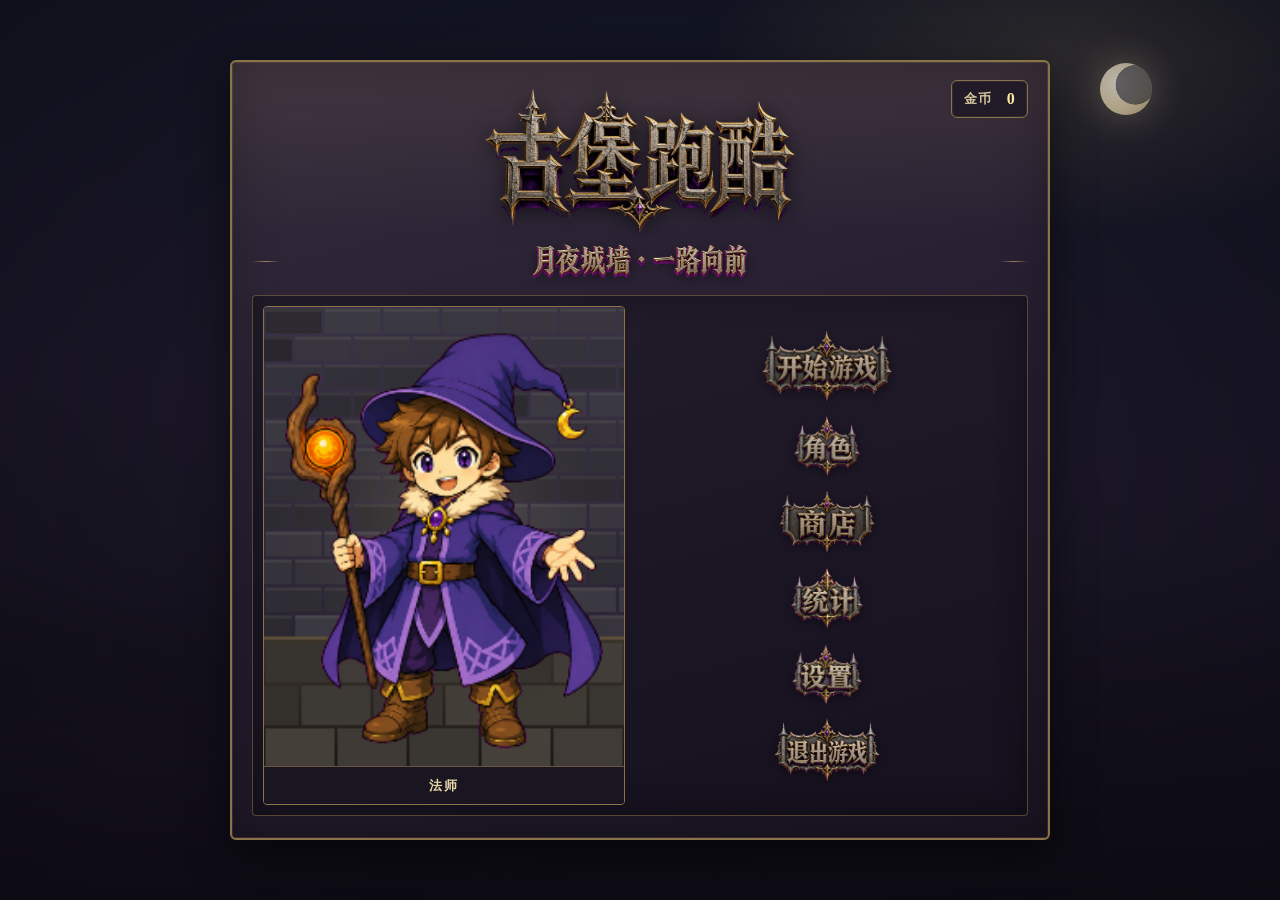
<file: www/castle-parkour/index.html>
<!DOCTYPE html>
<html lang="zh-CN">
<head>
  <meta charset="UTF-8" />
  <meta name="viewport" content="width=device-width, initial-scale=1.0, viewport-fit=cover" />
  <meta name="color-scheme" content="dark" />
  <title>古堡跑酷</title>
  <script src="js/boot-mobile.js?v=20260821mv"></script>
  <link rel="stylesheet" href="css/app.css?v=20260821mv" />
</head>
<body>
  <div id="boot-loading" class="boot-loading" aria-live="polite" aria-busy="true" role="progressbar" aria-valuemin="0" aria-valuemax="100" aria-valuenow="0">
    <div class="boot-spinner" aria-hidden="true"></div>
    <p class="boot-loading-pct" id="boot-pct">0%</p>
    <div class="boot-bar" aria-hidden="true"><i id="boot-bar-fill"></i></div>
    <p class="boot-loading-text">加载中… 0%</p>
  </div>

  <div class="deco d-moon" aria-hidden="true"></div>
  <div class="deco d-vignette" aria-hidden="true"></div>

  <div class="wrap">

    <div id="screen-menu" class="screen active">
      <div class="menu-top">
        <div class="menu-gold-bar"><span>金币</span><b id="menu-gold">0</b></div>
        <div class="title-wrap">
          <h1 class="title title-wordmark">
            <img src="assets/fonts/castle-display-wordmark.png?v=20260821mv" width="800" height="384" alt="" decoding="async" />
            <span class="sr-only">古堡跑酷</span>
          </h1>
        </div>
        <p class="subtitle subtitle-wordmark">
          <img src="assets/ui/castle-ui-subtitle.png?v=20260821mv" width="640" height="116" alt="" decoding="async" />
          <span class="sr-only">月夜城墙 · 一路向前</span>
        </p>
      </div>
      <div class="menu-hub">
        <div class="menu-portrait-panel">
          <div class="menu-portrait-frame">
            <canvas id="menu-portrait" width="220" height="280"></canvas>
            <div class="menu-char-name" id="menu-char-name">法师</div>
          </div>
        </div>
        <div class="menu-actions menu-actions-col">
          <button class="primary btn-wordmark" id="menu-start" type="button" aria-label="开始游戏">
            <img src="assets/ui/castle-ui-start.png?v=20260821mv" width="560" height="305" alt="" decoding="async" />
          </button>
          <button class="attr btn-wordmark" id="menu-char" type="button" aria-label="角色">
            <img src="assets/ui/castle-ui-char.png?v=20260821mv" width="304" height="276" alt="" decoding="async" />
          </button>
          <button class="stats btn-wordmark" id="menu-shop" type="button" aria-label="道具商店">
            <img src="assets/ui/castle-ui-shop.png?v=20260821mv" width="450" height="228" alt="" decoding="async" />
          </button>
          <button class="stats btn-wordmark" id="menu-stats" type="button" aria-label="统计">
            <img src="assets/ui/castle-ui-stats.png?v=20260821mv" width="328" height="274" alt="" decoding="async" />
          </button>
          <button class="stats btn-wordmark" id="menu-settings" type="button" aria-label="设置">
            <img src="assets/ui/castle-ui-settings.png?v=20260821mv" width="314" height="275" alt="" decoding="async" />
          </button>
          <button class="danger btn-wordmark" id="menu-exit" type="button" aria-label="退出游戏">
            <img src="assets/ui/castle-ui-exit.png?v=20260821mv" width="560" height="338" alt="" decoding="async" />
          </button>
          <button class="ghost menu-landscape-link" id="menu-landscape" type="button">全屏横屏</button>
        </div>
      </div>
    </div>

    <div id="screen-game" class="screen">
      <div class="frame-outer">
        <canvas id="game" width="800" height="500"></canvas>
      </div>
      <div class="orientation-tip">手机竖屏可玩，横屏体验更好</div>
      <div class="hud">
        <div class="chip score">距离<b id="score">0</b><small>m</small></div>
        <div class="chip gold">金币<b id="hud-gold">0</b></div>
        <div class="chip score-val">分数<b id="hud-score">0</b></div>
        <div class="chip best">最远<b id="best">0</b><small>m</small></div>
      </div>
      <div class="tips">
        <kbd>W</kbd>/<kbd>↑</kbd>/<kbd>空格</kbd> 跳跃（空中可二段跳）
        &nbsp;<kbd>S</kbd>/<kbd>↓</kbd> 翻滚
        &nbsp;<kbd>J</kbd>/鼠标左键 攻击（法师普攻耗能量；满攻无怪时耗尽能量召唤环绕火球）
        &nbsp;<kbd>1-4</kbd> 道具
        &nbsp;<kbd>空格</kbd>/回车/按键 开始·重开
        &nbsp;<kbd>F</kbd> 全屏
        &nbsp;<kbd>M</kbd> 静音
        &nbsp;<kbd>P</kbd> 性能监控
        &nbsp;<kbd>Esc</kbd> 暂停 / 继续
      </div>
      <div class="item-equip" id="item-equip"></div>
      <div class="btn-row">
        <button id="start">开始游戏</button>
        <button id="btn-pause" type="button" style="display:none">暂停</button>
        <button id="home" style="display:none">回到主页</button>
        <button id="btn-landscape">横屏模式</button>
      </div>
      <div class="controls">
        <div class="ctrl-group">
          <button class="ctrl-btn ctrl-duck" id="btn-duck"><span class="icon">↓</span><small>翻滚</small></button>
        </div>
        <div class="ctrl-group">
          <button class="ctrl-btn ctrl-atk" id="btn-atk"><span class="icon">🔥</span><small>攻击</small></button>
          <button class="ctrl-btn ctrl-jump" id="btn-jump"><span class="icon">↑</span><small>跳跃</small></button>
        </div>
      </div>
    </div>

    <div id="screen-stats" class="screen">
      <div class="panel">
        <h2 class="panel-title-wordmark">
          <img src="assets/ui/castle-ui-stats.png?v=20260821mv" width="328" height="274" alt="" decoding="async" />
          <span class="sr-only">统计</span>
        </h2>
        <div class="stat-row"><span>最远距离</span><b id="st-best">0</b><small>m</small></div>
        <div class="stat-row"><span>游戏次数</span><b id="st-plays">0</b></div>
        <div class="stat-row"><span>累计时长</span><b id="st-time">0 秒</b></div>
      </div>
      <div class="dots-row"><i class="d1"></i><i class="d2"></i><i class="d3"></i><i class="d4"></i><i class="d5"></i></div>
      <button class="back" id="stats-back">返回</button>
    </div>

    <div id="screen-char" class="screen">
      <div class="char-layout">
        <div class="char-portrait-wrap">
          <canvas id="char-portrait" width="180" height="260"></canvas>
        </div>
        <div class="panel char-panel">
          <h2 class="panel-title-wordmark">
            <img src="assets/ui/castle-ui-char.png?v=20260821mv" width="304" height="276" alt="" decoding="async" />
            <span class="sr-only">角色</span>
          </h2>
          <div class="gold-bar">金币 <b id="char-gold">0</b></div>
          <div class="char-tabs">
            <button type="button" class="char-tab active" id="tab-mage">法师</button>
            <button type="button" class="char-tab" id="tab-warrior">战士</button>
          </div>
          <div id="char-buy-warrior" class="char-buy-banner" hidden>
            <div>战士尚未解锁</div>
            <button type="button" id="buy-warrior-char">购买战士 · 800 金</button>
          </div>
          <div class="char-select-row">
            <button type="button" id="char-equip-btn">选为出战角色</button>
          </div>
          <div id="char-upgrades"></div>
        </div>
      </div>
      <button class="back" id="char-back">返回</button>
    </div>

    <div id="screen-shop" class="screen">
      <div class="panel">
        <h2 class="panel-title-wordmark panel-title-wide">
          <img src="assets/ui/castle-ui-shop.png?v=20260821mv" width="450" height="228" alt="" decoding="async" />
          <span class="sr-only">道具商店</span>
        </h2>
        <div class="gold-bar">金币 <b id="shop-gold">0</b></div>
        <div class="shop-card" id="shop-card-magnet">
          <div class="icon-big">🧲</div>
          <div class="meta">
            <div class="name">磁铁</div>
            <div class="desc">10秒内吸引附近金币</div>
            <div class="owned">拥有 <span id="shop-owned-magnet">0</span></div>
          </div>
          <button id="buy-magnet">购买 100 金</button>
        </div>
        <div class="shop-card" id="shop-card-shield">
          <div class="icon-big">🛡</div>
          <div class="meta">
            <div class="name">护盾</div>
            <div class="desc">获得1层充能，受致命伤或掉坑时触发起飞</div>
            <div class="owned">拥有 <span id="shop-owned-shield">0</span></div>
          </div>
          <button id="buy-shield">购买 150 金</button>
        </div>
        <div class="shop-card" id="shop-card-double">
          <div class="icon-big">💰</div>
          <div class="meta">
            <div class="name">双倍金币</div>
            <div class="desc">本局金币拾取翻倍</div>
            <div class="owned">拥有 <span id="shop-owned-double">0</span></div>
          </div>
          <button id="buy-double">购买 250 金</button>
        </div>
        <div class="shop-card" id="shop-card-revive">
          <div class="icon-big">❤️</div>
          <div class="meta">
            <div class="name">复活币</div>
            <div class="desc">死亡后原地复活，恢复满血</div>
            <div class="owned">拥有 <span id="shop-owned-revive">0</span></div>
          </div>
          <button id="buy-revive">购买 400 金</button>
        </div>
      </div>
      <div class="dots-row"><i class="d1"></i><i class="d2"></i><i class="d3"></i><i class="d4"></i><i class="d5"></i></div>
      <button class="back" id="shop-back">返回</button>
    </div>

    <div id="screen-exit" class="screen">
      <div class="exit-box">
        <div class="big">🌙</div>
        <div class="title-wrap">
          <div class="title title-wordmark title-wordmark-sm">
            <img src="assets/ui/castle-ui-thanks.png?v=20260821mv" width="456" height="247" alt="" decoding="async" />
            <span class="sr-only">感谢游玩</span>
          </div>
        </div>
        <p>已退出古堡跑酷，欢迎再来</p>
        <button class="back" id="exit-back">返回主界面</button>
      </div>
    </div>

    <div id="screen-settings" class="screen">
      <div class="panel">
        <h2 class="panel-title-wordmark">
          <img src="assets/ui/castle-ui-settings.png?v=20260821mv" width="314" height="275" alt="" decoding="async" />
          <span class="sr-only">设置</span>
        </h2>
        <div class="stat-row" style="flex-direction:column;align-items:stretch;gap:8px">
          <div style="display:flex;justify-content:space-between;align-items:center">
            <span>背景音乐</span>
            <b id="vol-bgm-val">80</b>
          </div>
          <input type="range" id="vol-bgm" min="0" max="100" value="80" style="width:100%;accent-color:#ff6b35">
        </div>
        <div class="stat-row" style="flex-direction:column;align-items:stretch;gap:8px">
          <div style="display:flex;justify-content:space-between;align-items:center">
            <span>音效</span>
            <b id="vol-sfx-val">90</b>
          </div>
          <input type="range" id="vol-sfx" min="0" max="100" value="90" style="width:100%;accent-color:#00c9a7">
        </div>
        <div class="stat-row"><span>静音快捷键</span><b>M</b></div>
      </div>
      <div class="dots-row"><i class="d1"></i><i class="d2"></i><i class="d3"></i><i class="d4"></i><i class="d5"></i></div>
      <button class="back" id="settings-back">返回</button>
    </div>

  </div>
  <script type="module" src="js/main.js?v=20260821mv"></script>
</body>
</html>
</file>
<file: www/castle-parkour/css/app.css>
/* 系统字体栈：首启不挡 Google Fonts（手机/弱网） */
/* ========== boot loading ========== */
.boot-loading {
  position: fixed;
  inset: 0;
  z-index: 9999;
  display: grid;
  place-content: center;
  gap: 16px;
  background: #12101a;
  color: var(--moon, #faf6ec);
  transition: opacity 0.28s ease, visibility 0.28s ease;
}
.boot-loading[hidden] {
  display: none;
}
.boot-loading.is-done {
  opacity: 0;
  visibility: hidden;
  pointer-events: none;
}
.boot-spinner {
  width: 44px;
  height: 44px;
  margin: 0 auto;
  border-radius: 50%;
  border: 3px solid rgba(250, 246, 236, 0.18);
  border-top-color: #f0d080;
  animation: boot-spin 0.75s linear infinite;
}
.boot-loading-text {
  margin: 0;
  text-align: center;
  font: 700 15px/1.4 var(--cp-font-ui);
  letter-spacing: var(--cp-track-ui);
  color: rgba(250, 246, 236, 0.72);
}
.boot-loading-pct {
  margin: 0;
  text-align: center;
  font: 800 42px/1 var(--cp-font-hud);
  letter-spacing: var(--cp-track-hud);
  color: #f0d080;
  font-variant-numeric: tabular-nums;
}
.boot-bar {
  width: min(220px, 56vw);
  height: 6px;
  margin: 0 auto;
  border-radius: 99px;
  background: rgba(250, 246, 236, 0.12);
  overflow: hidden;
}
.boot-bar > i {
  display: block;
  height: 100%;
  width: 0%;
  border-radius: inherit;
  background: linear-gradient(90deg, #c4a468, #f0d080);
  transition: width 0.18s ease-out;
}
@keyframes boot-spin {
  to { transform: rotate(360deg); }
}
html.assets-pending .deco { display: none !important; }
html.assets-pending .wrap { visibility: hidden; }

/* ========== UI ========== */
:root {
  color-scheme: dark;
  --ink: #1a1520;
  --cream: #2a2435;
  --card: #3a3344;
  --pink: #e07080;
  --teal: #7ab896;
  --yellow: #f0d080;
  --coral: #e08850;
  --purple: #8a7ab0;
  --blue: #6a8ab8;
  --stone: #3a3344;
  --moon: #faf6ec;
  --muted: #e2d8c4;
  --torch: #ffc060;
  --text-on-accent: #1a1520;
  /* Castle Type · 专属字阶（非全量 TTF） */
  --cp-font-display: "Noto Serif SC", "Source Han Serif SC", "Songti SC", "STSong", "SimSun", serif;
  --cp-font-ui: "Noto Serif SC", "Source Han Serif SC", "Songti SC", "STSong", "SimSun", "PingFang SC", serif;
  --cp-font-hud: "Segoe UI", "DIN Alternate", "Helvetica Neue", "PingFang SC", "Microsoft YaHei", sans-serif;
  --cp-track-ui: 0.16em;
  --cp-track-hud: 0.04em;
}
* { box-sizing: border-box; }
button, input {
  color-scheme: dark;
}
html {
  min-height: 100%;
  -webkit-text-size-adjust: 100%;
  background: #12101a;
  color: var(--moon);
  color-scheme: dark;
}
body {
  margin: 0;
  min-height: 100vh;
  min-height: 100dvh;
  padding:
    max(12px, env(safe-area-inset-top))
    max(12px, env(safe-area-inset-right))
    max(12px, env(safe-area-inset-bottom))
    max(12px, env(safe-area-inset-left));
  display: grid;
  place-items: center;
  background:
    radial-gradient(ellipse 50% 34% at 84% 6%, rgba(255,220,140,0.14), transparent 58%),
    radial-gradient(ellipse 42% 30% at 10% 90%, rgba(90,60,140,0.1), transparent 55%),
    linear-gradient(185deg, #121624 0%, #1a1626 48%, #121018 100%);
  color: var(--moon);
  font: 500 15px/1.65 var(--cp-font-ui);
  letter-spacing: 0.02em;
  -webkit-font-smoothing: antialiased;
  text-rendering: optimizeLegibility;
  overflow-x: hidden;
  overscroll-behavior: none;
  color-scheme: dark;
}

/* ========== 页面装饰（只留月光 + 底部暗角，避免散件抢戏） ========== */
.deco { position: fixed; z-index: 0; pointer-events: none; }
.d-moon {
  right: 10%;
  top: 7%;
  width: 52px;
  height: 52px;
  border-radius: 50%;
  background:
    radial-gradient(circle at 35% 35%, #fff8e8, #e8d8b0 55%, #c4b080 100%);
  box-shadow: 0 0 36px rgba(255,230,170,0.35), 0 0 80px rgba(180,160,255,0.12);
  opacity: 0.9;
}
.d-moon::after {
  content: '';
  position: absolute;
  inset: 0;
  border-radius: 50%;
  background: radial-gradient(circle at 68% 42%, #14182c 0 42%, transparent 43%);
  opacity: 0.55;
}
.d-vignette {
  inset: 0;
  width: 100%;
  height: 100%;
  background:
    linear-gradient(180deg, transparent 62%, rgba(12,10,18,0.72) 100%),
    radial-gradient(ellipse at center, transparent 48%, rgba(8,6,14,0.35) 100%);
}
@keyframes float-a { 0%,100% { transform: translateY(0); } 50% { transform: translateY(-8px); } }
@keyframes float-b { 0%,100% { opacity: 0.55; } 50% { opacity: 0.85; } }
@keyframes torch-flicker { 0%,100% { box-shadow: 0 0 14px rgba(255,150,60,0.28); } 50% { box-shadow: 0 0 28px rgba(255,180,80,0.5); } }

/* ========== Main Container ========== */
.wrap {
  position: relative; z-index: 1;
  width: min(820px, calc(100dvw - 36px));
  background:
    linear-gradient(180deg, rgba(255,200,120,0.07), transparent 22%),
    linear-gradient(165deg, #342c3c 0%, #241c2e 55%, #1a1422 100%);
  border: 2px solid #8a7348;
  border-radius: 6px;
  box-shadow:
    0 14px 40px rgba(0,0,0,0.5),
    inset 0 0 0 1px rgba(255,220,160,0.1),
    inset 0 0 48px rgba(0,0,0,0.28);
  padding: 18px 20px 22px;
  color: var(--moon);
}

.screen { display: none; }
.screen.active { display: block; }

/* ========== Castle Type · Display / UI 标题 ========== */
.sr-only {
  position: absolute; width: 1px; height: 1px; padding: 0; margin: -1px;
  overflow: hidden; clip: rect(0, 0, 0, 0); white-space: nowrap; border: 0;
}
.title-wrap {
  position: relative;
  margin: 2px auto 4px;
  text-align: center;
  max-width: min(520px, 100%);
}
.title-wrap::before {
  content: none;
}
/* Display：主菜单金石字标 */
.title.title-wordmark {
  position: relative;
  z-index: 1;
  margin: 0 auto;
  line-height: 0;
  font-size: 0;
  color: transparent;
  text-shadow: none;
}
.title-wordmark img {
  display: block;
  width: min(440px, 94vw);
  height: auto;
  margin: 0 auto;
  filter: drop-shadow(0 3px 10px rgba(0, 0, 0, 0.55));
  image-rendering: auto;
  user-select: none;
  -webkit-user-drag: none;
}
/* UI：次级标题（感谢游玩等） */
.title:not(.title-wordmark) {
  position: relative;
  z-index: 1;
  margin: 0;
  font-family: var(--cp-font-display);
  font-size: clamp(28px, 7vw, 40px);
  font-weight: 900;
  letter-spacing: 0.28em;
  text-indent: 0.28em;
  line-height: 1.2;
  color: #f0d080;
  text-shadow:
    0 0 1px #ffe9b0,
    0 1px 0 #5a4020,
    0 2px 0 #3a2810,
    0 3px 0 #1a1208,
    0 0 18px rgba(255,180,90,0.32);
}
.subtitle {
  text-align: center;
  font-family: var(--cp-font-ui);
  font-size: 12px;
  font-weight: 700;
  letter-spacing: 0.22em;
  margin: 6px 0 12px;
  display: flex;
  justify-content: center;
  align-items: center;
  gap: 12px;
  color: rgba(216, 200, 160, 0.82);
  text-shadow: 0 1px 2px rgba(0,0,0,0.5);
}
.subtitle.subtitle-wordmark {
  letter-spacing: 0;
  gap: 0;
  color: transparent;
  text-shadow: none;
  margin: 2px 0 10px;
}
.subtitle-wordmark::before,
.subtitle-wordmark::after {
  display: none;
}
.subtitle-wordmark img {
  display: block;
  width: min(340px, 78vw);
  height: auto;
  margin: 0 auto;
  filter: drop-shadow(0 2px 6px rgba(0, 0, 0, 0.45));
  user-select: none;
  -webkit-user-drag: none;
}
.panel-title-wordmark {
  margin: 0 auto 12px;
  text-align: center;
  line-height: 0;
  font-size: 0;
  color: transparent;
  text-shadow: none;
  letter-spacing: 0;
}
.panel-title-wordmark img {
  display: block;
  width: min(160px, 42vw);
  height: auto;
  margin: 0 auto;
  filter: drop-shadow(0 2px 8px rgba(0, 0, 0, 0.45));
  user-select: none;
  -webkit-user-drag: none;
}
.panel-title-wordmark.panel-title-wide img {
  width: min(240px, 62vw);
}
.title-wordmark-sm img {
  width: min(280px, 72vw);
}
.subtitle::before, .subtitle::after {
  content: '';
  display: inline-block;
  width: 28px;
  height: 1px;
  background: linear-gradient(90deg, transparent, rgba(196,164,104,0.75), transparent);
  opacity: 1;
}

/* ========== 主界面 ========== */
#screen-menu.active {
  display: flex;
  flex-direction: column;
  min-height: 480px;
}
.menu-top {
  position: relative;
  text-align: center;
  padding: 4px 0 2px;
}
.menu-gold-bar {
  position: absolute;
  right: 0;
  top: 0;
  display: flex;
  align-items: center;
  gap: 8px;
  padding: 5px 12px;
  border: 1px solid #8a7348;
  border-radius: 6px;
  background: rgba(32, 26, 38, 0.92);
  box-shadow: inset 0 0 0 1px rgba(255,220,160,0.08);
  font-weight: 800;
  font-size: 13px;
  color: #d8c8a0;
}
.menu-gold-bar b { font-size: 16px; min-width: 2ch; text-align: right; color: #ffe8a0; }
.menu-hub {
  flex: 1;
  display: grid;
  grid-template-columns: minmax(0, 1fr) minmax(0, 1.05fr);
  gap: 14px;
  margin-top: 6px;
  min-height: 300px;
  border: 1px solid rgba(138, 115, 72, 0.75);
  border-radius: 4px;
  background: rgba(18, 14, 24, 0.35);
  box-shadow: inset 0 0 32px rgba(0,0,0,0.28);
  padding: 12px;
  position: relative;
}
.menu-hub::before {
  display: none;
}
.menu-portrait-panel {
  display: flex;
  flex-direction: column;
  min-height: 0;
}
.menu-portrait-frame {
  flex: 1;
  border: 1px solid #8a7348;
  border-radius: 4px;
  background: rgba(14, 12, 20, 0.55);
  box-shadow: inset 0 0 24px rgba(0,0,0,0.4);
  display: flex;
  flex-direction: column;
  overflow: hidden;
  min-height: 260px;
}
#menu-portrait { width: 100%; flex: 1; display: block; min-height: 200px; }
.menu-char-name {
  font-weight: 800;
  font-size: 13px;
  letter-spacing: 0.12em;
  padding: 8px;
  text-align: center;
  background: rgba(26, 22, 34, 0.95);
  border-top: 1px solid rgba(138, 115, 72, 0.7);
  color: #e8d8a8;
}
.menu-actions {
  display: flex;
  flex-direction: column;
  gap: 8px;
  justify-content: center;
}
.menu-actions > button {
  position: relative;
  padding: 10px 14px;
  min-height: 42px;
  border: 1px solid #8a7348;
  border-radius: 6px;
  background: rgba(42, 36, 52, 0.92);
  color: #f0e8d8;
  font: inherit;
  font-size: 14px;
  font-weight: 700;
  letter-spacing: 0.06em;
  cursor: pointer;
  transition: transform .08s, box-shadow .08s, filter .08s, background .08s;
  box-shadow: 0 2px 0 rgba(12, 10, 16, 0.9);
}
.menu-actions > button:hover {
  transform: translateY(-1px);
  filter: brightness(1.06);
  background: rgba(54, 46, 66, 0.96);
  box-shadow: 0 3px 0 rgba(12, 10, 16, 0.9);
}
.menu-actions > button:active { transform: translateY(1px); box-shadow: 0 1px 0 rgba(12, 10, 16, 0.9); }
.menu-actions > button.primary {
  background: linear-gradient(180deg, #e8c878, #b88838);
  color: #1a1208;
  border-color: #e8d090;
  font-size: 15px;
  font-weight: 800;
  min-height: 48px;
  box-shadow: 0 3px 0 #1a1208, 0 0 16px rgba(255,190,90,0.18);
}
.menu-actions > button.danger {
  background: rgba(72, 32, 40, 0.9);
  color: #f0c8d0;
  border-color: #8a5060;
}
.menu-actions > button.attr {
  background: rgba(36, 52, 44, 0.92);
}
.menu-actions > button.stats {
  background: rgba(36, 42, 58, 0.92);
  color: #d8e0f0;
}
@media (max-width: 560px) {
  .menu-hub { grid-template-columns: 1fr; min-height: auto; }
  .menu-gold-bar { position: static; margin: 0 auto 10px; }
  .menu-portrait-frame { min-height: 200px; }
}

/* ========== Menu Buttons ========== */
.menu { display: flex; flex-direction: column; gap: 14px; padding: 0 44px; max-width: 440px; margin: 0 auto; }
.menu button, .back {
  position: relative; padding: 13px 16px;
  border: 2px solid #c4a468; border-radius: 8px;
  background: linear-gradient(180deg, #4a4354, #342c3c); color: var(--moon);
  font: inherit; font-size: 16px; font-weight: 800;
  cursor: pointer; transition: transform .08s, box-shadow .08s, filter .08s;
  box-shadow: 0 4px 0 #1a1520;
}
.menu button:hover, .back:hover { transform: translateY(-1px); filter: brightness(1.08); box-shadow: 0 5px 0 #1a1520; }
.menu button:active, .back:active { transform: translateY(2px); box-shadow: 0 1px 0 #1a1520; }
.menu button.primary { background: linear-gradient(180deg, #e8c878, #c49a40); color: #1a1520; border-color: #ffe8a0; }
.menu button.primary::before { content: '▶'; position: absolute; left: 18px; top: 50%; transform: translateY(-50%); color: #8a4050; font-size: 14px; }
.menu button.danger { background: linear-gradient(180deg, #8a4050, #5a2830); color: #ffd0d8; }
.menu button.attr { background: linear-gradient(180deg, #4a6a58, #2a4034); }
.menu button.stats { background: linear-gradient(180deg, #3a4a68, #283040); color: #d8e4ff; }

/* ========== Canvas Frame ========== */
.frame-outer {
  border: 2px solid #8a7348;
  border-radius: 4px;
  box-shadow: inset 0 0 0 1px rgba(0,0,0,0.35), 0 8px 24px rgba(0,0,0,0.35);
  position: relative;
  background: #16121c;
  overflow: hidden;
}
.frame-outer::before { display: none; }
canvas { display: block; width: 100%; height: auto; touch-action: none; }
.orientation-tip {
  display: none;
  margin-top: 10px;
  padding: 8px 10px;
  border: 1px solid #8a7348;
  border-radius: 6px;
  background: rgba(32, 26, 38, 0.92);
  font-size: 12px;
  font-weight: 700;
  text-align: center;
  color: #d8c8a0;
}

/* ========== HUD ========== */
.hud { display: flex; gap: 10px; margin-top: 14px; }
.hud .chip {
  flex: 1; border: 2px solid #c4a468; border-radius: 10px;
  padding: 7px 10px; text-align: center; font-size: 12px;
  font-weight: 800; box-shadow: 0 3px 0 #1a1520; white-space: nowrap;
  color: var(--text-on-accent);
  background: linear-gradient(180deg, #e8c878, #c49a40);
}
.hud .chip b { display: block; font-size: 17px; line-height: 1.15; color: #1a1520; }
.chip.score { background: linear-gradient(180deg, #f0d080, #d4a848); }
.chip.gold { background: linear-gradient(180deg, #8ec9a8, #5a9878); color: #102018; }
.chip.gold b { color: #102018; }
.chip.best { background: linear-gradient(180deg, #7a9ac8, #4a6a98); color: #fff; }
.chip.best b { color: #fff; }
.chip.score-val { background: linear-gradient(180deg, #9a8ab8, #6a5a88); color: #fff; }
.chip.score-val b { color: #fff; }
.tips {
  margin-top: 12px; font-size: 13px; font-weight: 700; text-align: center;
  user-select: none; color: var(--muted); line-height: 1.7;
  text-shadow: 0 1px 2px rgba(0,0,0,0.5);
}
.tips kbd {
  display: inline-block; background: #3a3344;
  border: 1.5px solid #c4a468; border-radius: 6px;
  padding: 1px 7px; font: inherit; color: #ffe8a0;
  box-shadow: 0 2px 0 #1a1520;
}
.btn-row { display: flex; justify-content: center; gap: 12px; margin-top: 12px; }
#start, #home, #btn-landscape {
  padding: 10px 26px; border: 2px solid #c4a468; border-radius: 8px;
  color: var(--moon); font: inherit; font-weight: 800; cursor: pointer;
  box-shadow: 0 4px 0 #1a1520; transition: transform .08s, box-shadow .08s, filter .08s;
  background: linear-gradient(180deg, #4a4354, #342c3c);
}
#start { background: linear-gradient(180deg, #e8c878, #c49a40); color: #1a1520; border-color: #ffe8a0; }
#start:hover:not(:disabled) { transform: translateY(-1px); filter: brightness(1.06); }
#home { background: linear-gradient(180deg, #6a8ab8, #3a5a88); color: #fff; }
#home:hover { transform: translateY(-1px); filter: brightness(1.06); }
#btn-landscape { color: #d8e4ff; }
#start:disabled { opacity: .45; cursor: default; box-shadow: none; }

/* ========== Stats Screen ========== */
.panel { padding: 0 12px; max-width: 480px; margin: 0 auto; }
.panel h2, .menu-char-name, .char-tab {
  font-family: var(--cp-font-ui);
  letter-spacing: var(--cp-track-ui);
}
.chip, button {
  font-family: var(--cp-font-ui);
  letter-spacing: 0.06em;
}
.panel h2 { text-align: center; font-size: 18px; font-weight: 900; margin: 6px 0 16px; letter-spacing: var(--cp-track-ui); color: var(--yellow); text-shadow: 0 1px 2px rgba(0,0,0,0.55); }
.stat-row {
  display: flex; justify-content: space-between; align-items: center;
  padding: 11px 6px; border-bottom: 2px dashed #5a4f42; font-weight: 700;
  color: var(--moon);
  text-shadow: 0 1px 1px rgba(0,0,0,0.35);
}
.stat-row::before { content: '●'; color: var(--torch); margin-right: 8px; font-size: 11px; }
.stat-row b { font-size: 16px; color: #ffe8a0; }
.stat-row small { font-size: 12px; color: var(--muted); }

/* ========== Upgrade Screen ========== */
.gold-bar { display: flex; justify-content: center; align-items: center; gap: 10px; margin-bottom: 18px; font-weight: 800; color: var(--yellow); }
.gold-bar b {
  background: linear-gradient(180deg, #e8c878, #c49a40); border: 2px solid #ffe8a0; border-radius: 50%;
  min-width: 52px; height: 52px; display: grid; place-items: center;
  font-size: 20px; box-shadow: 0 4px 0 #1a1520; color: #1a1520;
}
.upgrade {
  display: grid;
  grid-template-columns: minmax(0, 1fr) 88px 118px;
  align-items: center;
  gap: 12px;
  padding: 13px 10px; border: 2px solid #5a4f42; border-radius: 10px;
  margin-bottom: 14px; background: #2a2435; box-shadow: inset 0 0 20px rgba(0,0,0,0.25);
  color: var(--moon);
  min-height: 64px;
}
.upgrade .meta { min-width: 0; }
.upgrade .name { font-size: 15px; font-weight: 900; color: var(--yellow); white-space: nowrap; overflow: hidden; text-overflow: ellipsis; }
.upgrade .desc { font-size: 12px; font-weight: 600; color: var(--muted); opacity: 1; line-height: 1.35; min-height: 2.6em; }
.upgrade .lv { letter-spacing: 4px; color: var(--torch); font-size: 13px; font-weight: 900; text-align: center; }
.upgrade .lv .off { color: #a89880; }
.upgrade button {
  width: 100%; justify-self: stretch;
  padding: 8px 10px; border: 2px solid #c4a468; border-radius: 8px;
  background: linear-gradient(180deg, #4a6a58, #2a4034); color: var(--moon); font: inherit; font-size: 13px;
  font-weight: 800; cursor: pointer; box-shadow: 0 3px 0 #1a1520; white-space: nowrap;
}
.upgrade button:hover:not(:disabled) { transform: translate(-1px,-1px); box-shadow: 5px 5px 0 var(--ink); }
.upgrade button:disabled { opacity: .4; cursor: default; box-shadow: none; }

/* ========== 角色界面 ========== */
.char-layout {
  display: grid;
  grid-template-columns: minmax(140px, 200px) 1fr;
  gap: 16px;
  max-width: 640px;
  margin: 0 auto;
  align-items: start;
}
.char-portrait-wrap {
  border: 2px solid #c4a468;
  border-radius: 10px;
  background: linear-gradient(180deg, #1a2040 0%, #2a2435 100%);
  box-shadow: 0 4px 0 #1a1520;
  padding: 8px;
  position: sticky;
  top: 8px;
}
.char-tab {
  flex: 1; min-width: 80px; padding: 8px 10px;
  border: 2px solid #c4a468; border-radius: 8px;
  background: #342c3c; color: var(--moon);
  font: inherit; font-size: 13px; font-weight: 800; cursor: pointer;
  box-shadow: 0 3px 0 #1a1520;
}
.char-tab.active { background: linear-gradient(180deg, #e8c878, #c49a40); color: #1a1520; }
.char-tab.locked { opacity: .55; }
.char-tabs { display: flex; gap: 8px; margin-bottom: 12px; flex-wrap: wrap; }
#char-portrait { display: block; width: 100%; height: auto; }
.char-select-row { margin-bottom: 12px; text-align: center; }
.char-select-row button {
  padding: 8px 20px; border: 2px solid #c4a468; border-radius: 8px;
  background: linear-gradient(180deg, #4a6a58, #2a4034); color: var(--moon); font: inherit; font-weight: 800; cursor: pointer;
}
.char-select-row button:disabled { opacity: .5; cursor: default; }
.char-buy-banner {
  padding: 12px; margin-bottom: 12px; border: 2px dashed #c4a468;
  border-radius: 10px; text-align: center; font-size: 13px; font-weight: 700;
  color: var(--muted); background: rgba(0,0,0,0.2);
}
.char-buy-banner button {
  margin-top: 8px; padding: 8px 16px; border: 2px solid var(--yellow);
  border-radius: 999px; background: var(--coral); color: #fff;
  font: inherit; font-weight: 800; cursor: pointer;
}
@media (max-width: 520px) {
  .char-layout { grid-template-columns: 1fr; }
  .char-portrait-wrap { position: static; max-width: 180px; margin: 0 auto; }
}

.back { display: block; margin: 20px auto 0; padding: 9px 26px; font-size: 14px; background: var(--blue); color: #fff; }

/* ========== Exit Screen ========== */
.exit-box { text-align: center; padding: 30px 0 10px; }
.exit-box p { font-weight: 700; margin-bottom: 24px; color: var(--muted); }
.exit-box .big {
  display: inline-grid; place-items: center; width: 90px; height: 90px;
  border-radius: 50%; background: var(--yellow); border: 4px solid var(--ink);
  box-shadow: 6px 6px 0 var(--ink); font-size: 40px; margin-bottom: 10px;
}

/* ========== Dots Row ========== */
.dots-row { display: flex; justify-content: center; gap: 12px; margin: 16px 0 8px; }
.dots-row i { width: 14px; height: 14px; border-radius: 50%; border: 2.5px solid var(--ink); }
.d1 { background: var(--pink); } .d2 { background: var(--yellow); } .d3 { background: var(--teal); }
.d4 { background: var(--blue); } .d5 { background: var(--purple); }

/* ========== On-Screen Controls ========== */
.controls {
  display: flex; justify-content: center; gap: 14px; margin-top: 10px;
  user-select: none; -webkit-user-select: none;
}
.ctrl-btn {
  width: 80px; height: 80px; border: 3px solid #c4a468; border-radius: 16px;
  background: linear-gradient(180deg, #4a4354, #342c3c); color: var(--moon);
  font: inherit; font-size: 30px; font-weight: 900;
  cursor: pointer; box-shadow: 0 4px 0 #1a1520;
  transition: transform .06s, box-shadow .06s;
  display: grid; place-items: center; line-height: 1;
  touch-action: none;
}
.ctrl-btn small { font-size: 11px; font-weight: 700; color: var(--muted); margin-top: 2px; opacity: 1; }
.ctrl-btn:active, .ctrl-btn.pressed {
  transform: translateY(2px); box-shadow: 0 1px 0 #1a1520;
}
.ctrl-jump { background: linear-gradient(180deg, #6aaa88, #3a6850); color: #fff; }
.ctrl-duck { background: linear-gradient(180deg, #6a8ab8, #3a5a88); color: #fff; }
.ctrl-atk { background: linear-gradient(180deg, #e08850, #a05830); color: #fff; }
.ctrl-btn .icon { font-size: 28px; }

/* ========== Shop Screen ========== */
.shop-card {
  display: flex; align-items: center; gap: 12px;
  padding: 13px 8px; border: 2px solid #5a4f42; border-radius: 10px;
  margin-bottom: 14px; background: #2a2435; box-shadow: inset 0 0 20px rgba(0,0,0,0.25);
  color: var(--moon);
}
.shop-card .icon-big { font-size: 32px; width: 44px; text-align: center; flex-shrink: 0; }
.shop-card .meta { flex: 1; min-width: 0; }
.shop-card .name { font-size: 15px; font-weight: 900; color: var(--yellow); }
.shop-card .desc { font-size: 12px; font-weight: 600; color: var(--muted); }
.shop-card .owned { font-size: 12px; font-weight: 800; color: #c4b0e8; }
.shop-card button {
  padding: 8px 14px; border: 2px solid #c4a468; border-radius: 8px;
  background: linear-gradient(180deg, #4a6a58, #2a4034); color: var(--moon); font: inherit; font-size: 13px;
  font-weight: 800; cursor: pointer; box-shadow: 0 3px 0 #1a1520; white-space: nowrap;
}
.shop-card button:hover:not(:disabled) { transform: translateY(-1px); filter: brightness(1.06); }
.shop-card button:disabled { opacity: .4; cursor: default; box-shadow: none; }

/* ========== Pre-game Item Equip ========== */
.item-equip {
  display: flex; justify-content: center; gap: 10px; margin-top: 10px; flex-wrap: wrap;
}
.item-slot {
  display: flex; align-items: center; gap: 6px;
  padding: 6px 12px; border: 2px solid #c4a468; border-radius: 10px;
  background: #342c3c; box-shadow: 0 3px 0 #1a1520;
  font-size: 12px; font-weight: 800; cursor: pointer; color: var(--moon);
  transition: transform .08s, box-shadow .08s, filter .08s;
}
.item-slot:hover { transform: translateY(-1px); filter: brightness(1.06); }
.item-slot.equipped { background: linear-gradient(180deg, #e8c878, #c49a40); color: #1a1520; }
.item-slot .key-num {
  display: inline-grid; place-items: center; width: 20px; height: 20px;
  background: #1a1520; color: #ffe8a0; border-radius: 6px; font-size: 11px;
  border: 1px solid #c4a468;
}
.item-slot .item-icon { font-size: 18px; }
.item-slot .item-count { font-size: 11px; color: #c4b0e8; }
.item-slot.equipped .item-count { color: #5a2830; }
.item-slot.disabled { opacity: .35; cursor: default; }

@media (max-width: 700px) {
  body {
    place-items: start center;
    padding:
      max(8px, env(safe-area-inset-top))
      max(8px, env(safe-area-inset-right))
      max(8px, env(safe-area-inset-bottom))
      max(8px, env(safe-area-inset-left));
  }
  .deco { opacity: .35; }
  .wrap {
    width: min(820px, calc(100dvw - 16px));
    padding: 12px;
    border-width: 3px;
    box-shadow: 4px 4px 0 var(--ink);
  }
  .title-wrap { margin-top: 2px; }
  .title-wrap::before { content: none; }
  .title-wordmark img { width: min(380px, 90vw); }
  .title:not(.title-wordmark) { font-size: 24px; letter-spacing: 0.16em; text-indent: 0.16em; }
  .subtitle { margin-bottom: 12px; font-size: 12px; }
  .zig { margin-bottom: 12px; }
  .menu { padding: 0 8px; gap: 10px; }
  .menu button, .back {
    padding: 11px 14px;
    border-width: 3px;
    font-size: 15px;
    box-shadow: 3px 3px 0 var(--ink);
  }
  .frame-outer { border-width: 3px; box-shadow: 3px 3px 0 var(--ink); }
  .frame-outer::before { display: none; }
  .hud {
    display: grid;
    grid-template-columns: repeat(4, minmax(0, 1fr));
    gap: 6px;
    margin-top: 8px;
  }
  .hud .chip {
    padding: 5px 4px;
    border-width: 2px;
    font-size: 11px;
    box-shadow: 2px 2px 0 var(--ink);
  }
  .hud .chip b { font-size: 15px; }
  .tips { display: none; }
  .item-equip { gap: 6px; margin-top: 8px; }
  .item-slot {
    padding: 5px 8px;
    border-width: 2px;
    font-size: 11px;
    box-shadow: 2px 2px 0 var(--ink);
  }
  .btn-row { margin-top: 8px; }
  #start, #home {
    padding: 8px 18px;
    border-width: 2px;
    box-shadow: 2px 2px 0 var(--ink);
  }
  .controls {
    gap: 10px;
    margin-top: 8px;
    padding-bottom: env(safe-area-inset-bottom);
  }
  .ctrl-btn {
    width: 72px;
    height: 72px;
    border-width: 4px;
    border-radius: 20px;
    box-shadow: 4px 4px 0 var(--ink);
  }
  .panel { padding: 0 4px; }
  .upgrade, .shop-card {
    gap: 8px;
    padding: 10px 7px;
    border-width: 2px;
    box-shadow: 3px 3px 0 var(--ink);
  }
  .upgrade button, .shop-card button {
    padding: 7px 10px;
    border-width: 2px;
    font-size: 12px;
  }
}

@media (orientation: portrait) and (max-width: 700px) {
  .orientation-tip { display: block; }
}

@media (orientation: landscape) and (max-height: 520px) {
  body {
    place-items: start center;
    padding:
      max(4px, env(safe-area-inset-top))
      max(6px, env(safe-area-inset-right))
      max(4px, env(safe-area-inset-bottom))
      max(6px, env(safe-area-inset-left));
  }
  .wrap {
    width: min(820px, calc(100dvw - 12px));
    padding: 8px;
    border-width: 3px;
    box-shadow: 3px 3px 0 var(--ink);
  }
  .title-wordmark img { width: min(300px, 88vw); }
  .title:not(.title-wordmark) { font-size: 22px; }
  .hud { margin-top: 6px; }
  .tips { display: none; }
  .controls { margin-top: 6px; }
  .ctrl-btn { width: 65px; height: 65px; }
  .ctrl-btn small { display: none; }
}

/* ========== 横屏覆盖模式（按钮触发） ========== */
#btn-landscape {
  padding: 8px 16px; border: 3px solid var(--ink); border-radius: 999px;
  background: var(--purple); color: #fff; font: inherit; font-weight: 800;
  cursor: pointer; box-shadow: 3px 3px 0 var(--ink);
  transition: transform .08s, box-shadow .08s;
}
#menu-landscape {
  display: none;
  background: var(--purple);
  color: #fff;
}
html.mobile-ui #menu-landscape { display: block; }
html.mobile-ui .deco { display: none; }
html.mobile-ui .tips { display: none !important; }
html.mobile-ui .zig { display: none; }
html.mobile-ui #screen-menu.active { min-height: 0; }
html.mobile-ui .menu-hub {
  grid-template-columns: 1fr;
  min-height: 0;
  gap: 10px;
  padding: 10px;
}
html.mobile-ui .menu-portrait-frame { min-height: 180px; max-height: 42dvh; }
html.mobile-ui #menu-portrait { min-height: 140px; }
html.mobile-ui .menu-actions > button {
  padding: 12px 14px;
  font-size: 15px;
  touch-action: manipulation;
  min-height: 44px;
}
html.mobile-ui .menu-gold-bar {
  position: static;
  justify-content: center;
  margin: 0 auto 8px;
  width: fit-content;
}
html.mobile-ui .wrap {
  width: min(820px, calc(100dvw - 12px));
  padding: 10px;
}
html.mobile-ui .controls { display: flex; }
html.desktop-ui .controls { display: none; }
/* 双端兜底：宽屏精指针强制桌面触控隐藏，避免误判残留 */
@media (min-width: 821px) and (pointer: fine) {
  html.desktop-ui .controls,
  html:not(.mobile-ui) .controls { display: none !important; }
}
@media (max-width: 820px) and (pointer: coarse) {
  html.mobile-ui .controls { display: flex; }
}
html.mobile-ui,
html.mobile-ui body {
  overscroll-behavior: none;
  -webkit-user-select: none;
  user-select: none;
  -webkit-tap-highlight-color: transparent;
}
html.mobile-ui body {
  place-items: start center;
}
#screen-game.is-playing {
  overscroll-behavior: none;
}
.ctrl-btn, #start, #home, #btn-landscape, .item-slot {
  touch-action: manipulation;
}
#btn-landscape:hover, #menu-landscape:hover { transform: translate(-1px,-1px); box-shadow: 5px 5px 0 var(--ink); }

.ctrl-group { display: flex; gap: 18px; }

.game-landscape {
  background: #1a2040;
}
.game-landscape .frame-outer {
  position: fixed; inset: 0; border: none; box-shadow: none; z-index: 1000;
  border-radius: 0;
  background: #1a2040;
}
.game-landscape .frame-outer::before { display: none; }
.game-landscape .sticker { display: none; }
.game-landscape canvas {
  width: 100%; height: 100%;
  /* 铺满且不留黑边；轻微拉伸优于两侧黑条 */
  object-fit: fill;
  background: #1a2040;
}
/* 开局后隐藏角标，避免挡住右上 HUD */
#screen-game.is-playing .sticker { display: none; }
#screen-game.is-playing .frame-outer {
  border-color: #2a2430;
}
.game-landscape .hud,
.game-landscape .tips,
.game-landscape .orientation-tip { display: none !important; }
.game-landscape .item-equip {
  display: flex !important;
  position: fixed;
  /* 右下、触控键上方；避开右上 SPEED/金币/距离 */
  top: auto;
  bottom: max(100px, calc(env(safe-area-inset-bottom) + 92px));
  right: max(10px, env(safe-area-inset-right));
  z-index: 1002;
  flex-direction: column;
  align-items: flex-end;
  gap: 6px;
  margin: 0;
  pointer-events: auto;
  max-height: min(42dvh, calc(100dvh - 220px));
  overflow: auto;
  -webkit-overflow-scrolling: touch;
}
.game-landscape .item-slot {
  padding: 5px 8px;
  border-width: 2px;
  border-radius: 10px;
  font-size: 11px;
  box-shadow: 2px 2px 0 rgba(0,0,0,.5);
  background: rgba(28,22,36,0.92);
  color: var(--moon);
  border-color: #c4a468;
}
.game-landscape .item-slot.equipped {
  background: linear-gradient(180deg, #e8c878, #c49a40);
  color: #1a1520;
}
.game-landscape .item-slot .key-num { width: 18px; height: 18px; font-size: 10px; }
.game-landscape .item-slot .item-icon { font-size: 15px; }
.game-landscape .item-slot .item-count { font-size: 12px; color: #d4c0f0; font-weight: 800; }
.game-landscape .item-slot.equipped .item-count { color: #5a2830; }
.game-landscape .btn-row {
  visibility: visible;
  position: fixed;
  top: max(10px, env(safe-area-inset-top));
  left: 50%;
  transform: translateX(-50%);
  z-index: 1003;
  pointer-events: auto;
  display: flex;
  justify-content: center;
  gap: 10px;
  margin: 0;
  max-width: calc(100vw - 170px);
}
.game-landscape.is-playing .btn-row {
  display: none;
}
.game-landscape #btn-landscape {
  display: none !important;
}
.game-landscape #start {
  visibility: visible;
  position: static;
  transform: none;
  z-index: 1002; padding: 6px 14px; font-size: 12px;
  border-width: 2px; box-shadow: 2px 2px 0 rgba(0,0,0,.5);
  pointer-events: auto;
  white-space: nowrap;
}
.game-landscape #home {
  visibility: visible;
  position: static;
  transform: none;
  z-index: 1002; padding: 6px 12px; font-size: 12px;
  border-width: 2px; box-shadow: 2px 2px 0 rgba(0,0,0,.5);
  pointer-events: auto;
  white-space: nowrap;
}
.game-landscape .controls {
  position: fixed; bottom: max(8px, env(safe-area-inset-bottom));
  left: max(16px, env(safe-area-inset-left));
  right: max(16px, env(safe-area-inset-right));
  justify-content: space-between; z-index: 1001; margin-top: 0;
}
.game-landscape .ctrl-btn {
  width: 75px; height: 75px; border-width: 4px;
  box-shadow: 4px 4px 0 rgba(0,0,0,.5);
}
.game-landscape .ctrl-btn small { display: none; }
.game-landscape .ctrl-atk { margin-top: auto; }

@media (orientation: portrait) {
  .game-landscape.force-landscape-rotate {
    position: fixed;
    left: 50%;
    top: 50%;
    width: 100vh;
    height: 100vw;
    max-width: none;
    transform: translate(-50%, -50%) rotate(90deg);
    transform-origin: center center;
    z-index: 1000;
    overflow: hidden;
    background: #1a2040;
  }
  .game-landscape.force-landscape-rotate .frame-outer {
    position: fixed;
    inset: 0;
    width: 100%;
    height: 100%;
  }
  .game-landscape.force-landscape-rotate .btn-row,
  .game-landscape.force-landscape-rotate .controls {
    position: fixed;
  }
}


/* castle mobile polish */
@media (max-width: 820px) {
  .title-wordmark img { width: min(360px, 92vw); }
  .title:not(.title-wordmark) { font-family: var(--cp-font-display); letter-spacing: 0.12em; text-indent: 0.12em; font-size: 30px; }
  .controls { padding-bottom: max(8px, env(safe-area-inset-bottom)); }
  .ctrl-btn {
    min-width: 64px; min-height: 64px;
    touch-action: manipulation;
  }
  .hud { gap: 6px; flex-wrap: wrap; }
  .chip { font-size: 12px; }
  .tips { display: none; }
  #screen-char .char-layout { gap: 12px; }
  .upgrade { grid-template-columns: minmax(0, 1fr) 72px 100px; gap: 8px; }
}
@media (orientation: landscape) and (max-height: 480px) {
  .menu-top .subtitle { display: none; }
  .boot-loading-text { font-size: 13px; }
}


/* 盖过 .panel h2 的 font-size，避免字标被当普通标题排 */
.panel h2.panel-title-wordmark {
  margin: 0 auto 12px;
  padding: 0;
  font-size: 0;
  line-height: 0;
  font-weight: 400;
  letter-spacing: 0;
  color: transparent;
  text-shadow: none;
}

/* ===== 主菜单整理 20260819o：单列 1×6 ===== */
.menu-top {
  padding: 2px 0 0;
}
.menu-gold-bar {
  z-index: 2;
}
.title-wordmark img {
  width: min(320px, 78vw);
}
.subtitle-wordmark {
  margin: 0 0 6px;
}
.subtitle-wordmark img {
  width: min(220px, 58vw);
}
.menu-hub {
  gap: 12px;
  margin-top: 4px;
  min-height: 0;
  padding: 10px;
  border-color: rgba(138, 115, 72, 0.55);
  background: rgba(14, 12, 20, 0.28);
}
.menu-actions.menu-actions-col {
  display: flex;
  flex-direction: column;
  align-items: center;
  justify-content: center;
  gap: 8px;
  padding: 2px 0;
  width: 100%;
}
.menu-actions.menu-actions-col > .btn-wordmark {
  border: none !important;
  background: transparent !important;
  box-shadow: none !important;
  border-radius: 0;
  min-height: 0 !important;
  padding: 0 !important;
  width: min(260px, 86%);
  height: 68px;
  display: grid;
  place-items: center;
  cursor: pointer;
  transition: transform .08s, filter .08s;
  color: transparent;
}
.menu-actions.menu-actions-col > .btn-wordmark:hover {
  filter: brightness(1.08);
  transform: translateY(-1px);
  background: transparent !important;
  box-shadow: none !important;
}
.menu-actions.menu-actions-col > .btn-wordmark:active {
  transform: translateY(1px);
  filter: brightness(0.96);
}
.menu-actions.menu-actions-col > .btn-wordmark img {
  display: block;
  width: auto !important;
  max-width: 100%;
  max-height: 64px;
  height: auto;
  object-fit: contain;
  pointer-events: none;
  user-select: none;
  -webkit-user-drag: none;
  filter: drop-shadow(0 2px 4px rgba(0, 0, 0, 0.4));
}
.menu-actions.menu-actions-col > #menu-start.btn-wordmark {
  height: 76px;
  width: min(280px, 90%);
}
.menu-actions.menu-actions-col > #menu-start.btn-wordmark img {
  max-height: 72px;
}
.menu-landscape-link {
  margin-top: 4px;
  border: none !important;
  background: transparent !important;
  box-shadow: none !important;
  color: rgba(216, 200, 160, 0.72) !important;
  font-size: 12px;
  font-weight: 700;
  letter-spacing: 0.14em;
  padding: 4px !important;
  min-height: 0 !important;
  cursor: pointer;
}
.menu-landscape-link:hover {
  color: #f0d080 !important;
  filter: none;
  transform: none;
}
html.mobile-ui .menu-actions.menu-actions-col > .btn-wordmark {
  padding: 0 !important;
  min-height: 0 !important;
  touch-action: manipulation;
}
</file>
